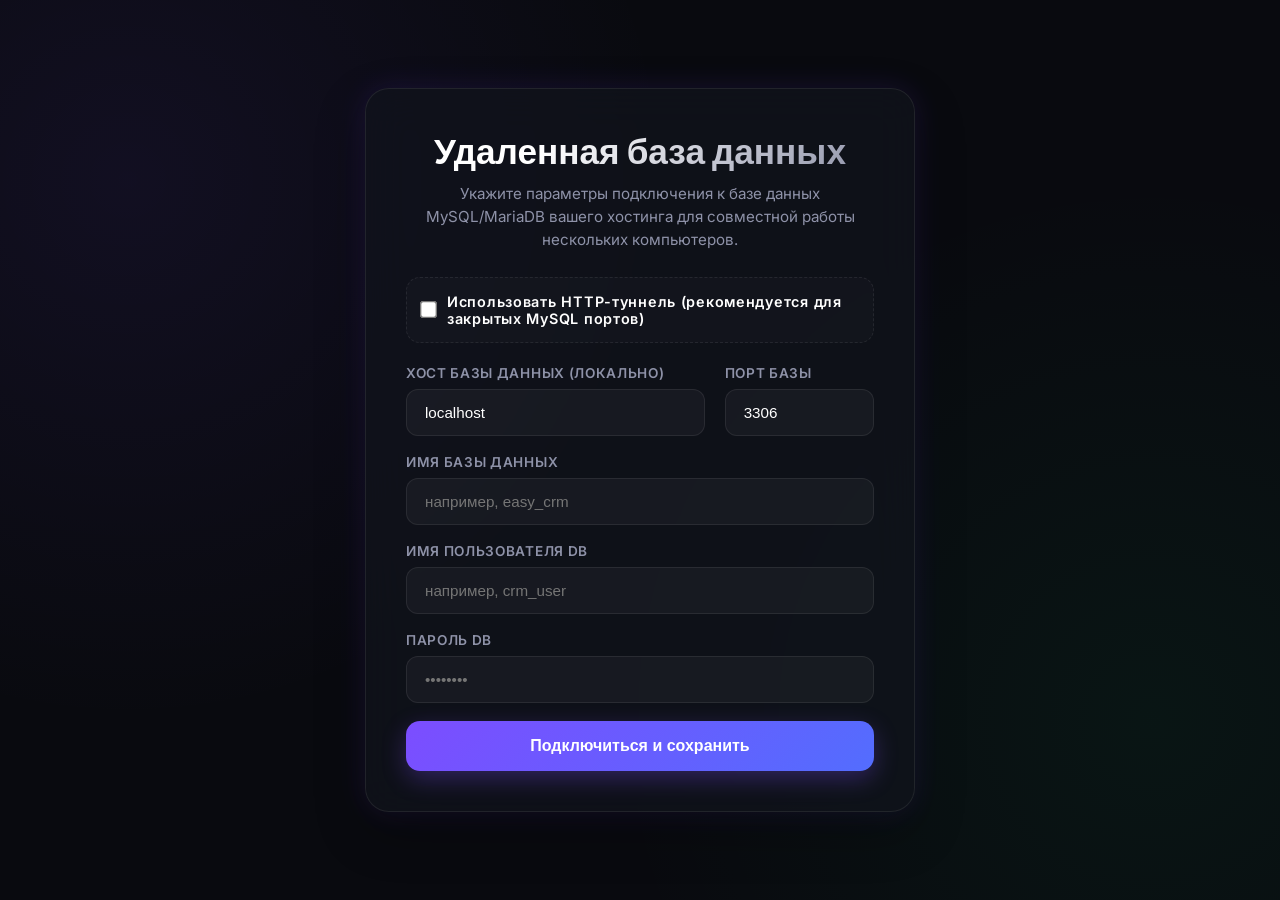
<file: templates/db_setup.html>
<!DOCTYPE html>
<html lang="ru">
<head>
    <meta charset="UTF-8">
    <meta name="viewport" content="width=device-width, initial-scale=1.0">
    <title>Настройка базы данных CRM</title>
    <link href="https://fonts.googleapis.com/css2?family=Outfit:wght@300;400;600;800&family=Inter:wght@300;400;600;700&display=swap" rel="stylesheet">
    <style>
        :root {
            --bg-color: #090a0f;
            --card-bg: rgba(18, 20, 29, 0.7);
            --border-color: rgba(255, 255, 255, 0.08);
            --text-primary: #ffffff;
            --text-secondary: #8e92a8;
            --accent-primary: #7c4dff;
            --accent-secondary: #00e676;
            --accent-hover: #9e7dff;
            --input-bg: rgba(255, 255, 255, 0.04);
            --input-focus-border: rgba(124, 77, 255, 0.5);
            --shadow-primary: 0 20px 50px rgba(0, 0, 0, 0.3);
            --shadow-glow: 0 0 30px rgba(124, 77, 255, 0.15);
        }

        * {
            box-sizing: border-box;
            margin: 0;
            padding: 0;
        }

        body {
            font-family: 'Inter', sans-serif;
            background-color: var(--bg-color);
            background-image: radial-gradient(circle at 10% 20%, rgba(124, 77, 255, 0.08) 0%, transparent 40%),
                              radial-gradient(circle at 90% 80%, rgba(0, 230, 118, 0.05) 0%, transparent 40%);
            background-attachment: fixed;
            color: var(--text-primary);
            min-height: 100vh;
            display: flex;
            align-items: center;
            justify-content: center;
            padding: 20px;
        }

        .setup-container {
            width: 100%;
            max-width: 550px;
            background: var(--card-bg);
            backdrop-filter: blur(20px);
            border: 1px solid var(--border-color);
            border-radius: 24px;
            padding: 40px;
            box-shadow: var(--shadow-primary), var(--shadow-glow);
            transition: all 0.3s ease;
        }

        .header {
            text-align: center;
            margin-bottom: 25px;
        }

        .header h1 {
            font-family: 'Outfit', sans-serif;
            font-size: 2.2rem;
            font-weight: 800;
            background: linear-gradient(135deg, #fff 30%, var(--text-secondary) 100%);
            -webkit-background-clip: text;
            -webkit-text-fill-color: transparent;
            margin-bottom: 10px;
        }

        .header p {
            color: var(--text-secondary);
            font-size: 0.95rem;
            line-height: 1.5;
        }

        .form-group {
            margin-bottom: 18px;
        }

        .form-row {
            display: flex;
            gap: 20px;
        }

        .form-row .form-group {
            flex: 1;
        }

        label {
            display: block;
            font-size: 0.85rem;
            font-weight: 600;
            text-transform: uppercase;
            letter-spacing: 0.05em;
            color: var(--text-secondary);
            margin-bottom: 8px;
        }

        input {
            width: 100%;
            padding: 14px 18px;
            background: var(--input-bg);
            border: 1px solid var(--border-color);
            border-radius: 12px;
            color: var(--text-primary);
            font-size: 0.95rem;
            outline: none;
            transition: all 0.25s ease;
        }

        input:focus {
            border-color: var(--input-focus-border);
            box-shadow: 0 0 15px rgba(124, 77, 255, 0.1);
            background: rgba(255, 255, 255, 0.06);
        }

        .toggle-group {
            display: flex;
            align-items: center;
            gap: 12px;
            margin-bottom: 22px;
            background: rgba(255, 255, 255, 0.02);
            padding: 15px;
            border-radius: 14px;
            border: 1px dashed var(--border-color);
        }

        .toggle-group input[type="checkbox"] {
            width: auto;
            cursor: pointer;
            scale: 1.3;
        }

        .toggle-group label {
            margin-bottom: 0;
            cursor: pointer;
            text-transform: none;
            font-size: 0.9rem;
            color: var(--text-primary);
        }

        .tunnel-fields {
            display: none;
            background: rgba(124, 77, 255, 0.03);
            border: 1px solid rgba(124, 77, 255, 0.08);
            padding: 20px;
            border-radius: 16px;
            margin-bottom: 20px;
            animation: fadeIn 0.4s ease;
        }

        .tunnel-fields.active {
            display: block;
        }

        .btn {
            display: block;
            width: 100%;
            padding: 16px;
            background: linear-gradient(135deg, var(--accent-primary), #536dfe);
            border: none;
            border-radius: 14px;
            color: #fff;
            font-size: 1rem;
            font-weight: 700;
            cursor: pointer;
            transition: all 0.3s ease;
            box-shadow: 0 8px 24px rgba(124, 77, 255, 0.3);
            text-align: center;
        }

        .btn:hover {
            transform: translateY(-2px);
            box-shadow: 0 12px 30px rgba(124, 77, 255, 0.4);
            filter: brightness(1.1);
        }

        .btn-secondary {
            background: rgba(255, 255, 255, 0.06);
            border: 1px solid rgba(255, 255, 255, 0.1);
            box-shadow: none;
            color: var(--text-primary);
            margin-top: 15px;
        }

        .btn-secondary:hover {
            background: rgba(255, 255, 255, 0.1);
            box-shadow: none;
        }

        .btn:disabled {
            opacity: 0.6;
            cursor: not-allowed;
            transform: none !important;
            box-shadow: none !important;
        }

        .status-message {
            margin-top: 20px;
            padding: 15px;
            border-radius: 12px;
            font-size: 0.9rem;
            line-height: 1.4;
            display: none;
        }

        .status-message.success {
            display: block;
            background: rgba(0, 230, 118, 0.1);
            border: 1px solid rgba(0, 230, 118, 0.2);
            color: var(--accent-secondary);
        }

        .status-message.error {
            display: block;
            background: rgba(255, 23, 68, 0.1);
            border: 1px solid rgba(255, 23, 68, 0.2);
            color: #ff5252;
        }

        .migration-section {
            margin-top: 30px;
            padding-top: 25px;
            border-top: 1px solid var(--border-color);
            display: none;
        }

        .migration-section.active {
            display: block;
            animation: fadeIn 0.5s ease;
        }

        @keyframes fadeIn {
            from { opacity: 0; transform: translateY(10px); }
            to { opacity: 1; transform: translateY(0); }
        }
    </style>
</head>
<body>
    <div class="setup-container">
        <div class="header">
            <h1>Удаленная база данных</h1>
            <p>Укажите параметры подключения к базе данных MySQL/MariaDB вашего хостинга для совместной работы нескольких компьютеров.</p>
        </div>

        <form id="setup-form" onsubmit="saveConfig(event)">
            <!-- Toggle Tunnel Option -->
            <div class="toggle-group">
                <input type="checkbox" id="use-tunnel" onchange="toggleTunnelView(this.checked)">
                <label for="use-tunnel">Использовать HTTP-туннель (рекомендуется для закрытых MySQL портов)</label>
            </div>

            <!-- Tunnel Credentials -->
            <div id="tunnel-box" class="tunnel-fields">
                <div class="form-group">
                    <label for="tunnel-url">URL Туннеля (db_tunnel.php на вашем сайте)</label>
                    <input type="url" id="tunnel-url" placeholder="например, http://178.218.207.135/easy-crm/db_tunnel.php">
                </div>
                <div class="form-group">
                    <label for="api-key">Ключ доступа к туннелю</label>
                    <input type="text" id="api-key" value="EASY_CRM_TUNNEL_KEY_2026_SECURE_9281" placeholder="Ключ авторизации API">
                </div>
            </div>

            <div class="form-row">
                <div class="form-group" style="flex: 2;">
                    <label for="host">Хост базы данных (локально)</label>
                    <input type="text" id="host" required value="localhost" placeholder="например, localhost">
                </div>
                <div class="form-group" style="flex: 1;">
                    <label for="port">Порт базы</label>
                    <input type="number" id="port" required value="3306">
                </div>
            </div>

            <div class="form-group">
                <label for="database">Имя базы данных</label>
                <input type="text" id="database" required placeholder="например, easy_crm">
            </div>

            <div class="form-group">
                <label for="user">Имя пользователя DB</label>
                <input type="text" id="user" required placeholder="например, crm_user">
            </div>

            <div class="form-group">
                <label for="password">Пароль DB</label>
                <input type="password" id="password" required placeholder="••••••••">
            </div>

            <button type="submit" id="submit-btn" class="btn">Подключиться и сохранить</button>
        </form>

        <div id="status" class="status-message"></div>

        <div id="migration-box" class="migration-section">
            <label style="margin-bottom: 12px; text-align: center; display: block;">Импорт существующих данных</label>
            <p style="font-size: 0.85rem; color: var(--text-secondary); margin-bottom: 20px; line-height: 1.4; text-align: center;">
                Если у вас уже были занесены товары и продажи на этом компьютере, вы можете перенести их в новую общую базу данных.
            </p>
            <button onclick="startMigration()" id="migrate-btn" class="btn btn-secondary">Перенести данные из SQLite</button>
            <button onclick="finishSetup()" id="skip-btn" class="btn btn-secondary" style="margin-top: 10px; background: transparent; border-color: transparent;">Завершить настройку без импорта</button>
        </div>
    </div>

    <script>
        let isSaving = false;

        // Auto-fill tunnel URL with current host if they check it
        const currentHostIp = "178.218.207.135";
        document.getElementById("tunnel-url").value = `http://${currentHostIp}/easy-crm/db_tunnel.php`;

        function toggleTunnelView(checked) {
            const tunnelBox = document.getElementById("tunnel-box");
            const hostInput = document.getElementById("host");
            if (checked) {
                tunnelBox.classList.add("active");
                hostInput.value = "localhost"; // Local access from PHP script on server
            } else {
                tunnelBox.classList.remove("active");
                hostInput.value = "178.218.207.135"; // Direct remote access
            }
        }

        function showStatus(text, type) {
            const statusDiv = document.getElementById("status");
            statusDiv.className = "status-message " + type;
            statusDiv.innerText = text;
        }

        function saveConfig(e) {
            e.preventDefault();
            if (isSaving) return;
            isSaving = true;

            const submitBtn = document.getElementById("submit-btn");
            submitBtn.disabled = true;
            submitBtn.innerText = "Проверка подключения...";

            const useTunnel = document.getElementById("use-tunnel").checked;
            const tunnelUrl = document.getElementById("tunnel-url").value.trim();
            const apiKey = document.getElementById("api-key").value.trim();

            const host = document.getElementById("host").value.trim();
            const port = parseInt(document.getElementById("port").value) || 3306;
            const database = document.getElementById("database").value.trim();
            const user = document.getElementById("user").value.trim();
            const password = document.getElementById("password").value;

            fetch('/api/setup-db', {
                method: 'POST',
                headers: { 'Content-Type': 'application/json' },
                body: JSON.stringify({ 
                    use_tunnel: useTunnel,
                    tunnel_url: tunnelUrl,
                    api_key: apiKey,
                    host, 
                    port, 
                    database, 
                    user, 
                    password 
                })
            })
            .then(res => res.json())
            .then(data => {
                isSaving = false;
                submitBtn.disabled = false;
                submitBtn.innerText = "Подключиться и сохранить";

                if (data.success) {
                    showStatus("Успешное подключение! База данных инициализирована.", "success");
                    document.getElementById("migration-box").classList.add("active");
                    
                    // Disable config inputs
                    document.getElementById("use-tunnel").disabled = true;
                    document.getElementById("tunnel-url").disabled = true;
                    document.getElementById("api-key").disabled = true;
                    document.getElementById("host").disabled = true;
                    document.getElementById("port").disabled = true;
                    document.getElementById("database").disabled = true;
                    document.getElementById("user").disabled = true;
                    document.getElementById("password").disabled = true;
                    submitBtn.style.display = "none";
                } else {
                    showStatus("Не удалось подключиться: " + data.message, "error");
                }
            })
            .catch(err => {
                isSaving = false;
                submitBtn.disabled = false;
                submitBtn.innerText = "Подключиться и сохранить";
                showStatus("Сетевая ошибка при проверке подключения.", "error");
            });
        }

        function startMigration() {
            const migrateBtn = document.getElementById("migrate-btn");
            const skipBtn = document.getElementById("skip-btn");
            migrateBtn.disabled = true;
            skipBtn.disabled = true;
            migrateBtn.innerText = "Перенос данных... Пожалуйста, подождите.";

            fetch('/api/setup-db/migrate', {
                method: 'POST'
            })
            .then(res => res.json())
            .then(data => {
                if (data.success) {
                    showStatus("Импорт завершен успешно! Перенаправление...", "success");
                    setTimeout(() => {
                        window.location.reload();
                    }, 2000);
                } else {
                    migrateBtn.disabled = false;
                    skipBtn.disabled = false;
                    migrateBtn.innerText = "Перенести данные из SQLite";
                    showStatus("Ошибка переноса: " + data.message, "error");
                }
            })
            .catch(err => {
                migrateBtn.disabled = false;
                skipBtn.disabled = false;
                migrateBtn.innerText = "Перенести данные из SQLite";
                showStatus("Сетевая ошибка при импорте данных.", "error");
            });
        }

        function finishSetup() {
            window.location.reload();
        }
    </script>
</body>
</html>
</file>
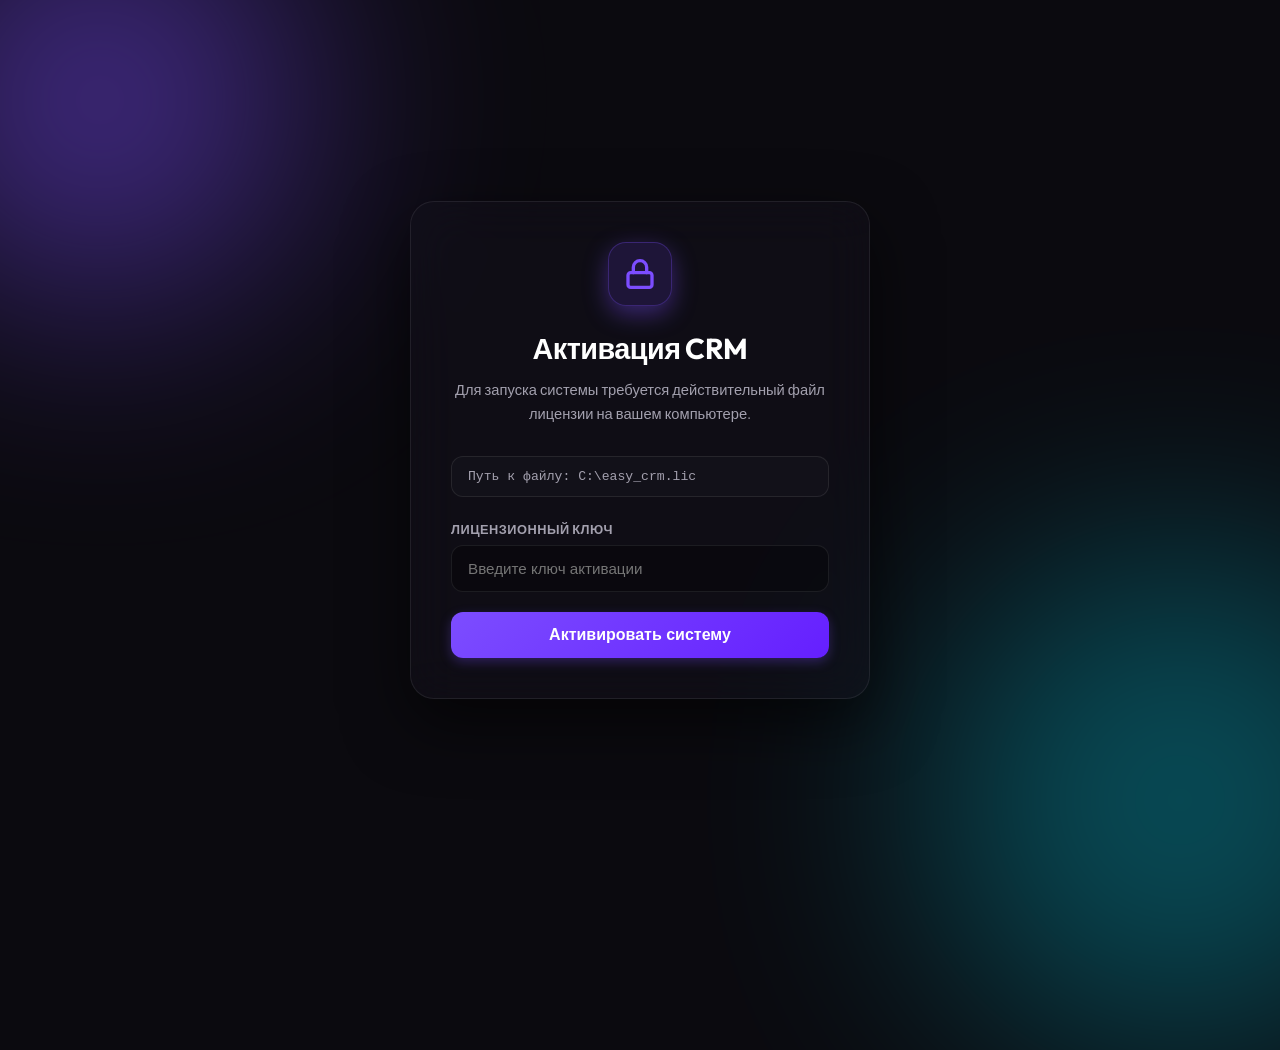
<file: templates/license.html>
<!DOCTYPE html>
<html lang="ru">
<head>
    <meta charset="UTF-8">
    <meta name="viewport" content="width=device-width, initial-scale=1.0">
    <title>Активация CRM системы</title>
    <link href="https://fonts.googleapis.com/css2?family=Outfit:wght@300;400;500;600;700&family=Plus+Jakarta+Sans:wght@300;400;500;600;700&display=swap" rel="stylesheet">
    <style>
        :root {
            --bg-color: #0b0a0f;
            --panel-bg: rgba(20, 18, 30, 0.45);
            --border-color: rgba(255, 255, 255, 0.08);
            --primary-color: #7c4dff;
            --primary-glow: rgba(124, 77, 255, 0.4);
            --text-primary: #ffffff;
            --text-secondary: #a3a0ae;
        }

        * {
            box-sizing: border-box;
            margin: 0;
            padding: 0;
        }

        body {
            background-color: var(--bg-color);
            color: var(--text-primary);
            font-family: 'Plus Jakarta Sans', sans-serif;
            height: 100vh;
            display: flex;
            align-items: center;
            justify-content: center;
            overflow: hidden;
            position: relative;
        }

        /* Abstract glowing background blobs */
        .glow-blob {
            position: absolute;
            border-radius: 50%;
            filter: blur(120px);
            z-index: 1;
            opacity: 0.5;
        }
        .blob-1 {
            width: 400px;
            height: 400px;
            background: var(--primary-color);
            top: -100px;
            left: -100px;
        }
        .blob-2 {
            width: 500px;
            height: 500px;
            background: #00e5ff;
            bottom: -150px;
            right: -150px;
            opacity: 0.3;
        }

        .activation-card {
            width: 100%;
            max-width: 460px;
            background: var(--panel-bg);
            border: 1px solid var(--border-color);
            backdrop-filter: blur(24px);
            -webkit-backdrop-filter: blur(24px);
            border-radius: 24px;
            padding: 40px;
            box-shadow: 0 24px 64px rgba(0,0,0,0.6);
            z-index: 10;
            text-align: center;
        }

        .logo-area {
            display: inline-flex;
            align-items: center;
            justify-content: center;
            width: 64px;
            height: 64px;
            background: rgba(124, 77, 255, 0.15);
            border: 1px solid rgba(124, 77, 255, 0.3);
            border-radius: 18px;
            margin-bottom: 24px;
            color: var(--primary-color);
            box-shadow: 0 8px 24px var(--primary-glow);
        }

        h2 {
            font-family: 'Outfit', sans-serif;
            font-size: 1.8rem;
            font-weight: 700;
            margin-bottom: 12px;
            letter-spacing: -0.5px;
        }

        p {
            color: var(--text-secondary);
            font-size: 0.92rem;
            line-height: 1.6;
            margin-bottom: 30px;
        }

        .lic-info-box {
            background: rgba(255, 255, 255, 0.02);
            border: 1px solid var(--border-color);
            border-radius: 12px;
            padding: 12px 16px;
            font-family: monospace;
            font-size: 0.82rem;
            color: var(--text-secondary);
            margin-bottom: 24px;
            text-align: left;
            word-break: break-all;
        }

        .form-group {
            text-align: left;
            margin-bottom: 20px;
        }

        label {
            display: block;
            font-size: 0.8rem;
            font-weight: 600;
            color: var(--text-secondary);
            text-transform: uppercase;
            margin-bottom: 8px;
            letter-spacing: 0.5px;
        }

        input {
            width: 100%;
            padding: 14px 16px;
            background: rgba(0, 0, 0, 0.3);
            border: 1px solid var(--border-color);
            border-radius: 12px;
            color: #fff;
            font-size: 0.95rem;
            outline: none;
            transition: all 0.2s ease;
        }

        input:focus {
            border-color: var(--primary-color);
            box-shadow: 0 0 0 4px var(--primary-glow);
        }

        .btn {
            width: 100%;
            padding: 14px;
            background: linear-gradient(135deg, var(--primary-color), #651fff);
            border: none;
            border-radius: 12px;
            color: #fff;
            font-size: 1rem;
            font-weight: 600;
            cursor: pointer;
            transition: all 0.2s ease;
            box-shadow: 0 4px 12px rgba(124, 77, 255, 0.3);
        }

        .btn:hover {
            transform: translateY(-2px);
            box-shadow: 0 8px 20px rgba(124, 77, 255, 0.5);
        }

        .btn:active {
            transform: translateY(0);
        }

        .error-message {
            margin-top: 15px;
            color: #ff1744;
            font-size: 0.85rem;
            line-height: 1.4;
            display: none;
        }
    </style>
</head>
<body>
    <div class="glow-blob blob-1"></div>
    <div class="glow-blob blob-2"></div>

    <div class="activation-card">
        <div class="logo-area">
            <svg viewBox="0 0 24 24" width="32" height="32" stroke="currentColor" stroke-width="2.5" fill="none" stroke-linecap="round" stroke-linejoin="round">
                <rect x="3" y="11" width="18" height="11" rx="2" ry="2"></rect>
                <path d="M7 11V7a5 5 0 0 1 10 0v4"></path>
            </svg>
        </div>
        <h2>Активация CRM</h2>
        <p>Для запуска системы требуется действительный файл лицензии на вашем компьютере.</p>
        
        <div class="lic-info-box">
            Путь к файлу: C:\easy_crm.lic
        </div>

        <form id="activation-form">
            <div class="form-group">
                <label for="license-key">Лицензионный ключ</label>
                <input type="text" id="license-key" placeholder="Введите ключ активации" required autocomplete="off">
            </div>
            <button type="submit" class="btn" id="btn-submit">Активировать систему</button>
            <div class="error-message" id="error-box"></div>
        </form>
    </div>

    <script>
        document.getElementById("activation-form").addEventListener("submit", function(e) {
            e.preventDefault();
            const key = document.getElementById("license-key").value.trim();
            const errorBox = document.getElementById("error-box");
            const submitBtn = document.getElementById("btn-submit");

            errorBox.style.display = "none";
            submitBtn.disabled = true;
            submitBtn.innerText = "Проверка...";

            fetch("/api/license/activate", {
                method: "POST",
                headers: { "Content-Type": "application/json" },
                body: JSON.stringify({ key: key })
            })
            .then(res => res.json())
            .then(data => {
                if (data.success) {
                    alert("CRM система успешно активирована!");
                    window.location.reload();
                } else {
                    errorBox.innerText = data.message || "Неверный ключ активации.";
                    errorBox.style.display = "block";
                    submitBtn.disabled = false;
                    submitBtn.innerText = "Активировать систему";
                }
            })
            .catch(err => {
                errorBox.innerText = "Сетевая ошибка при активации.";
                errorBox.style.display = "block";
                submitBtn.disabled = false;
                submitBtn.innerText = "Активировать систему";
            });
        });
    </script>
</body>
</html>
</file>
